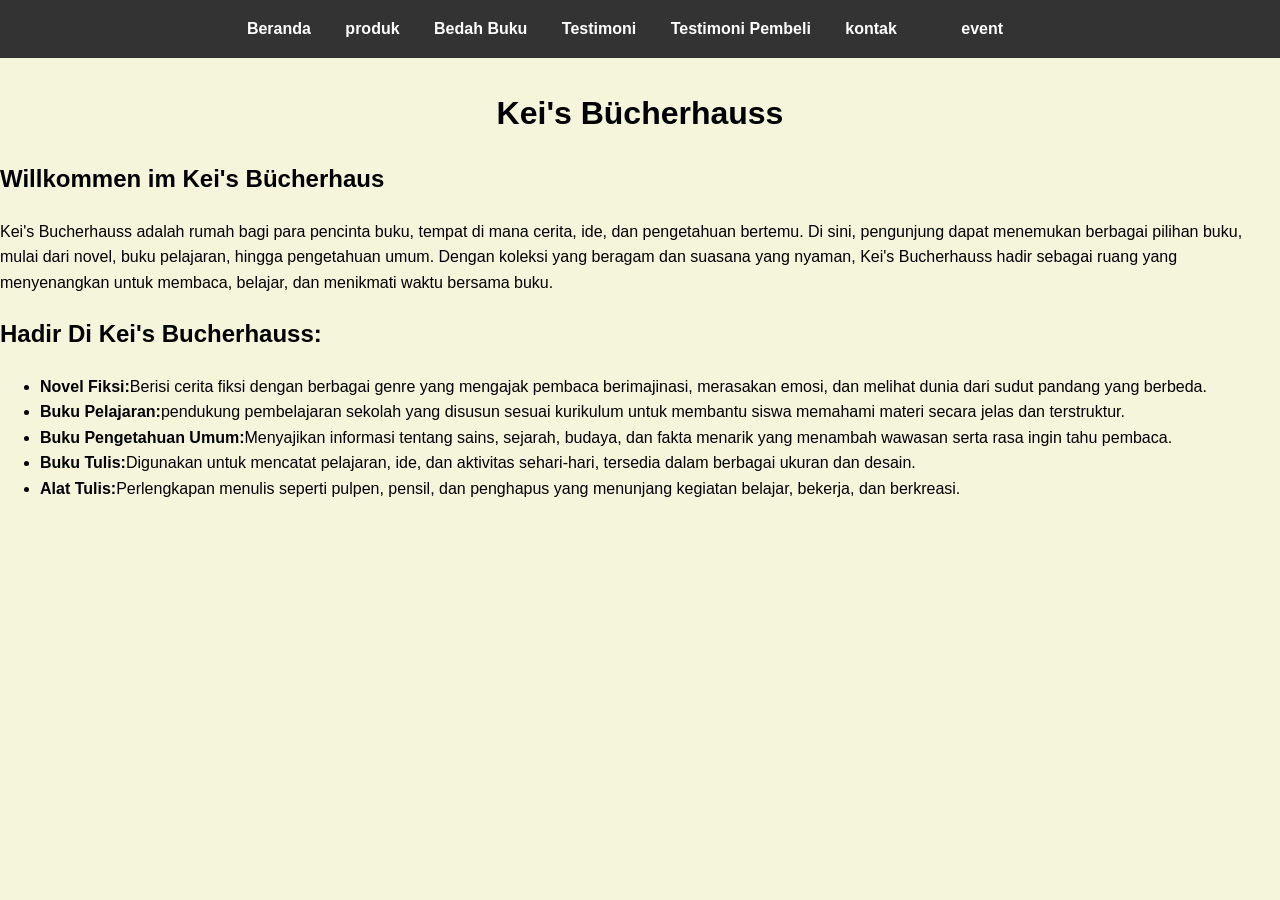
<file: index.html>
<!DOCTYPE html>
<html lang="id">
<head>
    <meta charset="UTF-8">
    <meta name="viewport" content="width=device-width,initial-scale=1.0">
    <title>Profil Usaha Buku</title>
    <link rel="stylesheet" href="style.css" />
    </head>
    <body>
     <nav>
     <a href="index.html">Beranda</a> 
     <a href="produk.html">produk</a>
     <a href="bedah-buku.html">Bedah Buku</a>
     <a href="testimoni.html">Testimoni</a>
     <a href="tampil-testimoni.html">Testimoni Pembeli</a>
    <a href="kontak.html">kontak <a/>
    <a href="event.html">event <a/>
     </nav>
   
        <h1>Kei's Bücherhauss</h1>
        <h2>Willkommen im Kei's Bücherhaus</h2>
        <p>Kei's Bucherhauss adalah rumah bagi para pencinta buku,
             tempat di mana cerita, ide, dan pengetahuan bertemu.
            Di sini, pengunjung dapat menemukan berbagai pilihan buku, mulai dari novel,
            buku pelajaran, hingga pengetahuan umum. Dengan koleksi yang beragam dan suasana yang nyaman,
            Kei's Bucherhauss hadir sebagai ruang yang menyenangkan untuk membaca, belajar, dan menikmati waktu bersama buku.</p>
        </body>
          <header>
<src=img/"Beige-header.jpg" alt="Header Kei's Bücherhauss" style="width: 100%; height: auto; display: block;">
</header>
         </html>
        <h2>Hadir Di Kei's Bucherhauss:</h2>
        <ul>
        <li><strong>Novel Fiksi:</strong>Berisi cerita fiksi dengan berbagai genre yang mengajak pembaca berimajinasi,
             merasakan emosi, dan melihat dunia dari sudut pandang yang berbeda.</li>

        <li><strong>Buku Pelajaran:</strong>pendukung pembelajaran sekolah yang disusun sesuai kurikulum
             untuk membantu siswa memahami materi secara jelas dan terstruktur.</li>

        <li><strong>Buku Pengetahuan Umum:</strong>Menyajikan informasi tentang sains, sejarah,
             budaya, dan fakta menarik yang menambah wawasan serta rasa ingin tahu pembaca.</li>
        <li><strong>Buku Tulis:</strong>Digunakan untuk mencatat pelajaran, ide,
             dan aktivitas sehari-hari, tersedia dalam berbagai ukuran dan desain.</li>
        <li><strong>Alat Tulis:</strong>Perlengkapan menulis seperti pulpen, pensil,
             dan penghapus yang menunjang kegiatan belajar, bekerja, dan berkreasi.</li>
        </ul>
     </body>
     </html>
</file>
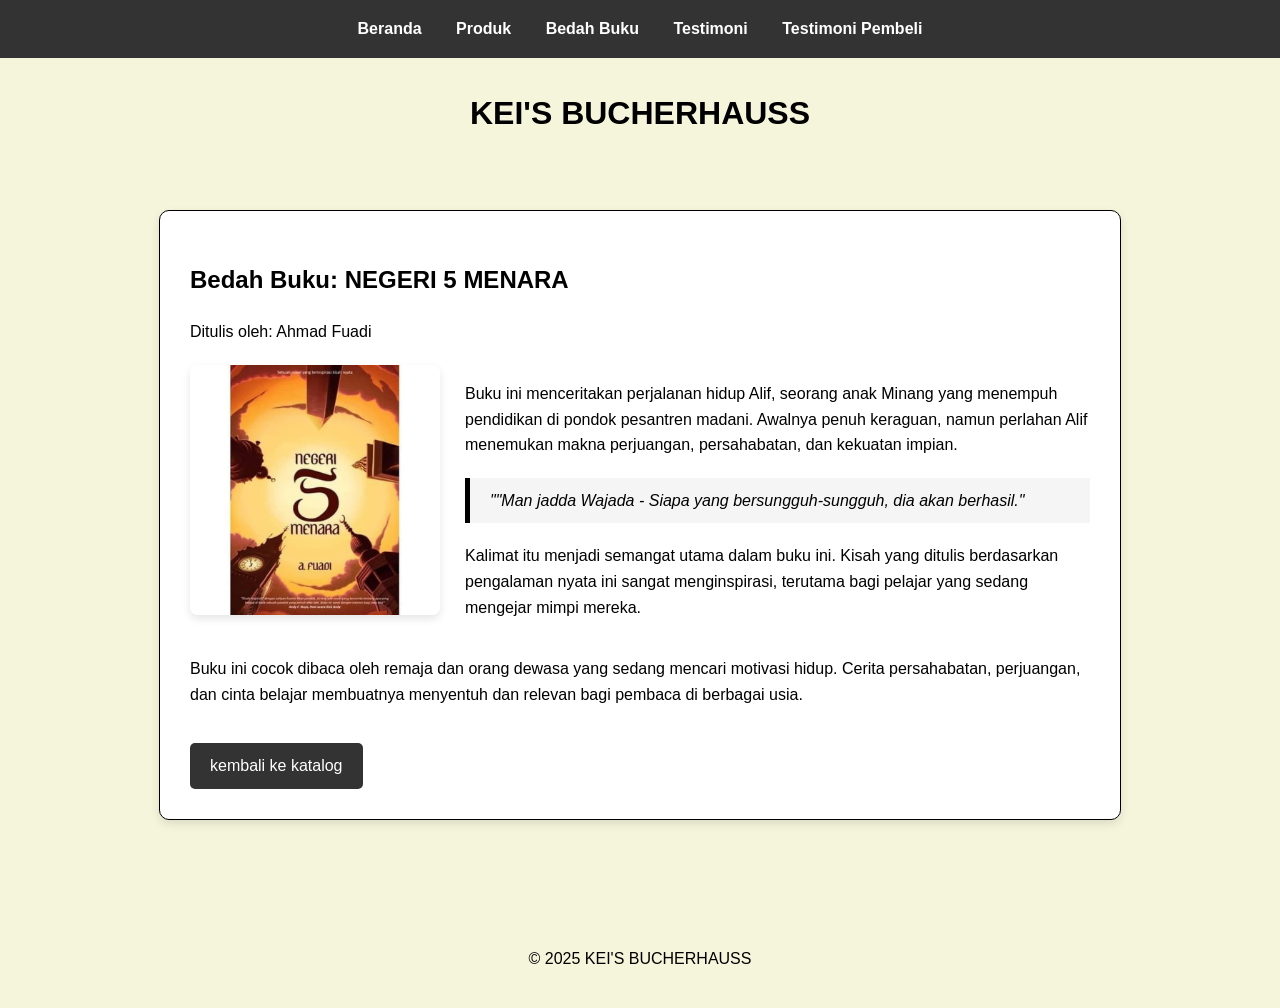
<file: bedah-buku.html>
<!DOCTYPE html>
<html lang="id">
<head>
    <meta charset="UTF-8">
    <meta name="viewport" content="width=device-width,initial-scale=1.0">
    <title>Profil Usaha Buku</title>
    <link rel="stylesheet" href="style.css" />
</head>
<body>
    <nav>
        <a href="index.html">Beranda</a> 
        <a href="produk.html">Produk</a>
        <a href="bedah-buku.html">Bedah Buku</a>
        <a href="testimoni.html">Testimoni</a>
        <a href="tampil-testimoni.html">Testimoni Pembeli</a>
    </nav>

    <h1>KEI'S BUCHERHAUSS</h1>

    <section class="daftar-produk">
    <main class="artikel">
    <h2>Bedah Buku: NEGERI 5 MENARA</h2>
     <p class="penulis">Ditulis oleh: Ahmad Fuadi</p>

  <div class="konten-buku">
    
    <img src="NEGERI5MENARA.jpg" class="sampul">
    
    <div class="teks-deskripsi">
        <p>Buku ini menceritakan perjalanan hidup Alif, seorang anak Minang yang menempuh pendidikan di pondok pesantren madani.
            Awalnya penuh keraguan, namun perlahan Alif menemukan makna perjuangan, persahabatan, dan kekuatan impian.
        </p>
        <blockquote>""Man jadda Wajada - Siapa yang bersungguh-sungguh, dia akan berhasil."</blockquote>
        <p> Kalimat itu menjadi semangat utama dalam buku ini. Kisah yang ditulis berdasarkan pengalaman nyata ini sangat menginspirasi, terutama bagi pelajar yang sedang mengejar mimpi mereka.</p>
    </div>

</div>

<p>
Buku ini cocok dibaca oleh remaja dan orang dewasa yang sedang mencari motivasi hidup. Cerita persahabatan, perjuangan, dan cinta belajar membuatnya menyentuh dan relevan bagi pembaca di berbagai usia.
</p>            
<a href="produk.html" class="btn-kembali">kembali ke katalog</a>
</main>
</section>
<footer>
<p>&copy; 2025 KEI'S BUCHERHAUSS</p>
</footer>
</body>
</html>
</file>
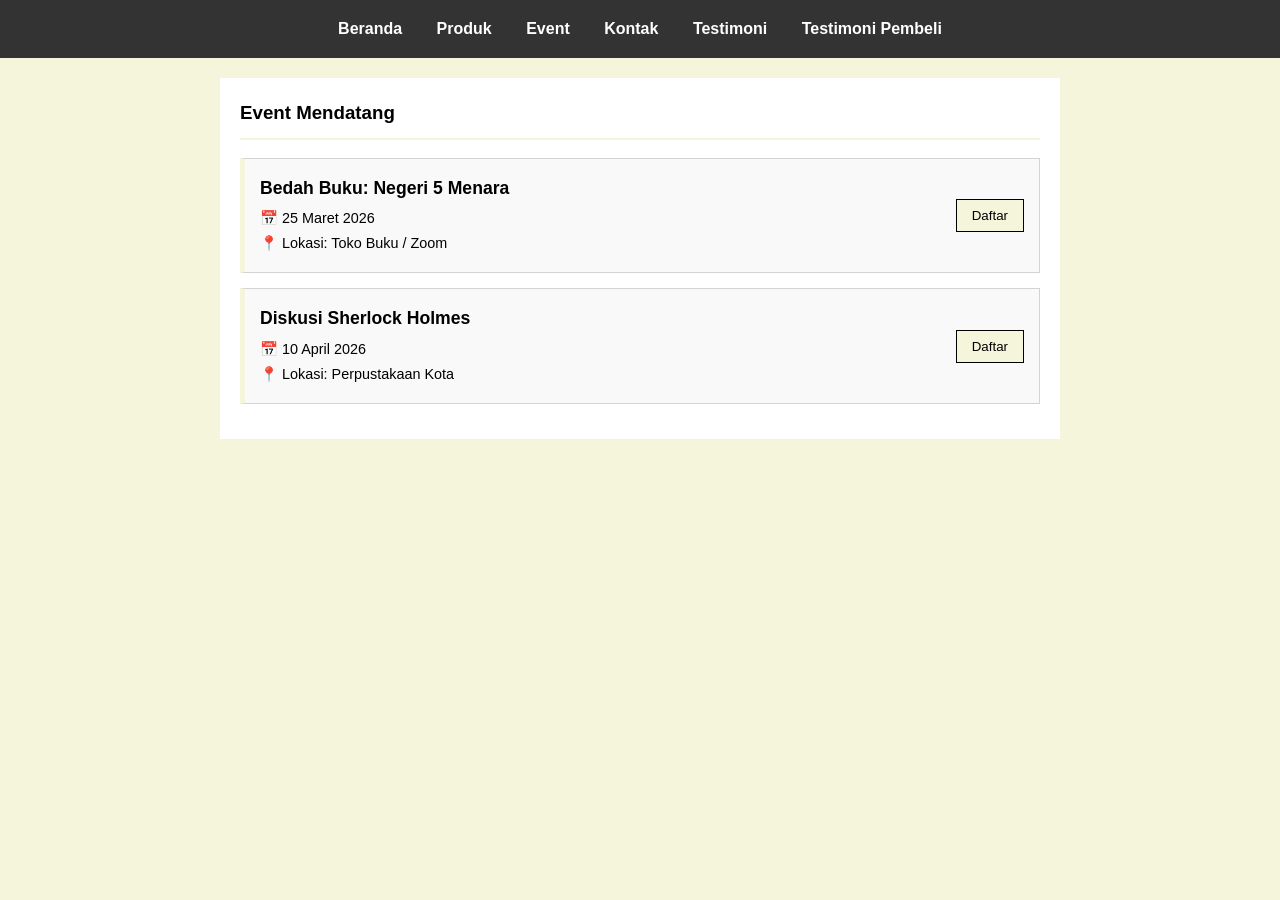
<file: event.html>
<!DOCTYPE html>
<html lang="id">
<head>
    <meta charset="UTF-8">
    <meta name="viewport" content="width=device-width,initial-scale=1.0">
    <title>Profil Usaha Buku</title>
    <link rel="stylesheet" href="style.css" />
</head>
<body>
    <nav>
    <a href="index.html">Beranda</a> 
    <a href="produk.html">Produk</a>
    <a href="event.html">Event</a>
    <a href="kontak.html">Kontak</a> 
    <a href="testimoni.html">Testimoni</a>
    <a href="tampil-testimoni.html">Testimoni Pembeli</a>
</nav>

    <section id="event-section">
    <h3>Event Mendatang</h3>
    
    <div class="event-card">
        <div class="event-info">
            <strong>Bedah Buku: Negeri 5 Menara</strong>
            <p>📅 25 Maret 2026</p>
            <p>📍 Lokasi: Toko Buku / Zoom</p>
        </div>
        <button class="btn-daftar">Daftar</button>
    </div>

    <div class="event-card">
        <div class="event-info">
            <strong>Diskusi Sherlock Holmes</strong>
            <p>📅 10 April 2026</p>
            <p>📍 Lokasi: Perpustakaan Kota</p>
        </div>
        <button class="btn-daftar">Daftar</button>
    </div>
</section>
</file>
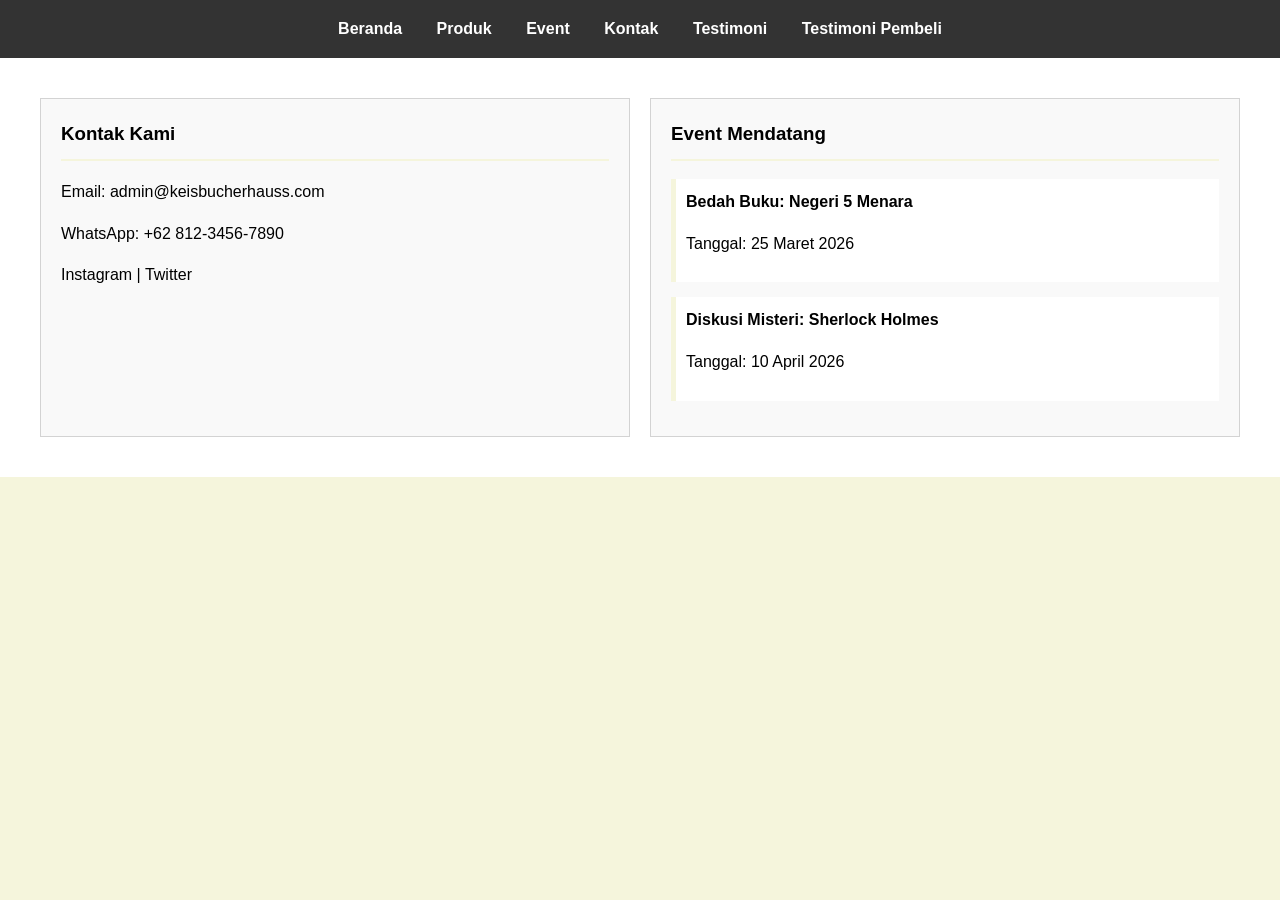
<file: kontak.html>
<!DOCTYPE html>
<html lang="id">
<head>
    <meta charset="UTF-8">
    <meta name="viewport" content="width=device-width,initial-scale=1.0">
    <title>Profil Usaha Buku</title>
    <link rel="stylesheet" href="style.css" />
</head>
<body>
    <nav>
    <a href="index.html">Beranda</a> 
    <a href="produk.html">Produk</a>
    <a href="event.html">Event</a>
    <a href="kontak.html">Kontak</a> 
    <a href="testimoni.html">Testimoni</a>
    <a href="tampil-testimoni.html">Testimoni Pembeli</a>
</nav>
    <section id="kontak-event">
    <div class="kontak-box">
        <h3>Kontak Kami</h3>
        <p>Email: admin@keisbucherhauss.com</p>
        <p>WhatsApp: +62 812-3456-7890</p>
        <div class="sosmed">
            <a href="#">Instagram</a> | <a href="#">Twitter</a>
        </div>
    </div>

    <div class="event-box">
        <h3>Event Mendatang</h3>
        <div class="event-item">
            <strong>Bedah Buku: Negeri 5 Menara</strong>
            <p>Tanggal: 25 Maret 2026</p>
        </div>
        <div class="event-item">
            <strong>Diskusi Misteri: Sherlock Holmes</strong>
            <p>Tanggal: 10 April 2026</p>
        </div>
    </div>
</section>
</file>
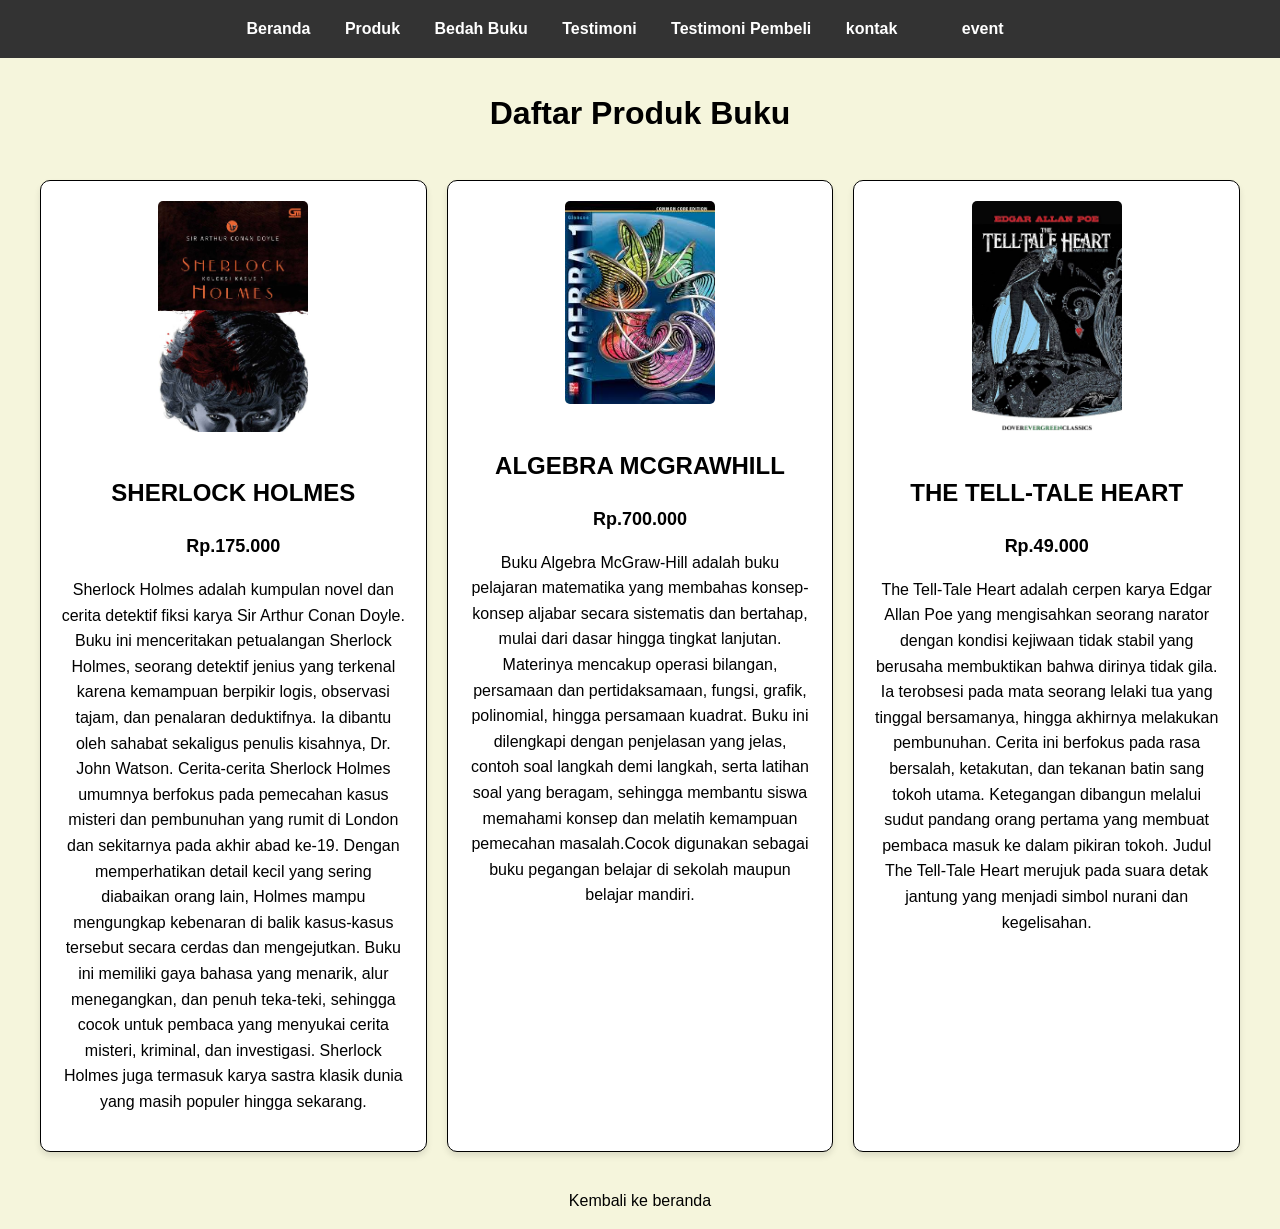
<file: produk.html>
<!DOCTYPE html>
<html lang="id">
<head>
    <meta charset="UTF-8">
    <meta name="viewport" content="width=device-width,initial-scale=1.0">
    <title>Profil Usaha Buku</title>
    <link rel="stylesheet" href="style.css" />
</head>
<body>
    
    <nav>
        <a href="index.html">Beranda</a> 
        <a href="produk.html">Produk</a>
        <a href="bedah-buku.html">Bedah Buku</a>
        <a href="testimoni.html">Testimoni</a>
        <a href="tampil-testimoni.html">Testimoni Pembeli</a>
          <a href="kontak.html"> kontak <a/>
    <a href="event.html"> event <a/>
    </nav>

    <h1>Daftar Produk Buku</h1>

    <section class="daftar-produk">
        <div class="buku">
            <img src="SHERLOCK HOLMES.jpg" alt="SHERLOCK HOLMES" width="150"/>
            <h2>SHERLOCK HOLMES</h2>
            <p class="harga">Rp.175.000</p>
            <p class="deskripsi">Sherlock Holmes adalah kumpulan novel dan cerita detektif fiksi karya Sir Arthur Conan Doyle.
         Buku ini menceritakan petualangan Sherlock Holmes, seorang detektif jenius yang terkenal karena kemampuan berpikir logis,
          observasi tajam, dan penalaran deduktifnya. Ia dibantu oleh sahabat sekaligus penulis kisahnya, Dr. John Watson.
Cerita-cerita Sherlock Holmes umumnya berfokus pada pemecahan kasus misteri dan pembunuhan yang rumit di London dan sekitarnya pada akhir abad ke-19. Dengan memperhatikan detail kecil yang sering diabaikan orang lain, Holmes mampu mengungkap kebenaran di balik kasus-kasus tersebut secara cerdas dan mengejutkan.
Buku ini memiliki gaya bahasa yang menarik, alur menegangkan, dan penuh teka-teki, sehingga cocok untuk pembaca yang menyukai cerita misteri, kriminal, dan investigasi. Sherlock Holmes juga termasuk karya sastra klasik dunia yang masih populer hingga sekarang.</p>
        </div> <div class="buku">
            <img src="ALGEBRA MCGRAWHILL.jpg" alt="ALGEBRA MCGRAWHILL" width="150"/>
            <h2>ALGEBRA MCGRAWHILL</h2>
            <p class="harga">Rp.700.000</p>
            <p class="deskripsi">Buku Algebra McGraw-Hill adalah buku pelajaran matematika yang membahas konsep-konsep aljabar secara sistematis dan bertahap,
         mulai dari dasar hingga tingkat lanjutan. Materinya mencakup operasi bilangan, persamaan dan pertidaksamaan, fungsi, grafik, polinomial,
          hingga persamaan kuadrat. Buku ini dilengkapi dengan penjelasan yang jelas, contoh soal langkah demi langkah, serta latihan soal yang beragam,
           sehingga membantu siswa memahami konsep dan melatih kemampuan pemecahan masalah.Cocok digunakan sebagai buku pegangan belajar di sekolah maupun belajar mandiri.</p>
        </div> <div class="buku">
            <img src="THETELL-TALEHEART.jpg" alt="THE TELL-TALE HEART" width="150"/>
            <h2>THE TELL-TALE HEART</h2>
            <p class="harga">Rp.49.000</p>
            <p class="deskripsi">The Tell-Tale Heart adalah cerpen karya Edgar Allan Poe yang mengisahkan seorang narator dengan kondisi kejiwaan tidak stabil yang berusaha membuktikan bahwa dirinya tidak gila.
     Ia terobsesi pada mata seorang lelaki tua yang tinggal bersamanya, hingga akhirnya melakukan pembunuhan.
Cerita ini berfokus pada rasa bersalah, ketakutan, dan tekanan batin sang tokoh utama.
 Ketegangan dibangun melalui sudut pandang orang pertama yang membuat pembaca masuk ke dalam pikiran tokoh.
  Judul The Tell-Tale Heart merujuk pada suara detak jantung yang menjadi simbol nurani dan kegelisahan.</p>
        </div> </section>

    <p style="text-align:center;">
        <a href="index.html">Kembali ke beranda</a>
    </p>

</body>

</html>
</file>
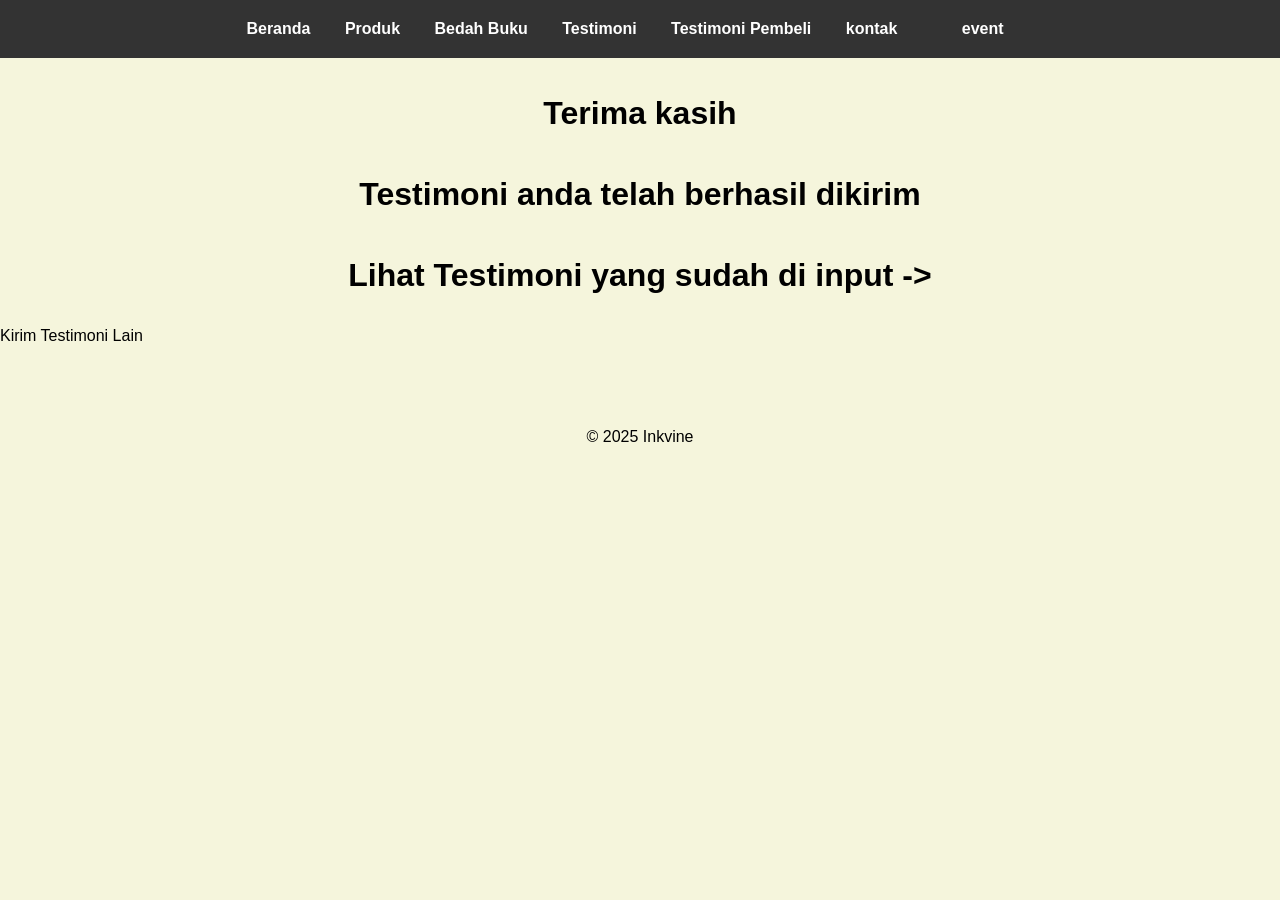
<file: proses-testimoni.html>
<!DOCTYPE html>
<html lang="id">
<head>
    <meta charset="UTF-8">
    <meta name="viewport" content="width=device-width, initial-scale=1.0">
    <title>Profil Usaha Buku</title>
    <link rel="stylesheet" href="style.css" />
</head>
<body>
    
<nav>
    <a href="index.html">Beranda</a>
    <a href="produk.html">Produk</a>
    <a href="bedah-buku.html">Bedah Buku</a>
    <a href="testimoni.html">Testimoni</a>
    <a href="tampil-testimoni.html">Testimoni Pembeli</a>
    <a href="kontak.html"> kontak <a/>
    <a href="event.html"> event <a/>
</nav>
<main class="konfirmasi">
<h1>Terima kasih</h1>
<h1> Testimoni anda telah berhasil dikirim</h1>
<h1><a href="tampil-testimoni.html">Lihat Testimoni yang sudah di input -> </a></h1>
<section class="testimoni-terkirim"></section>
<a href="testimoni.html">Kirim Testimoni Lain</a>
</main>

<footer>
    <p>&copy; 2025 Inkvine</p>
</footer>
</body>
</html>
</file>
<file: style.css>
*
body {
    background-color: beige;
    font-family: Arial, sans-serif;
    color: #000000;
    line-height: 1.6;
    margin: 0;
    padding: 0;
}

nav {
    background-color: #333;
    padding: 1rem;
    text-align: center;
}

nav a {
    color: white;
    text-decoration: none;
    margin: 0 15px;
    font-weight: bold;
}

nav a:hover {
    text-decoration: underline;
}

h1 {
    text-align: center;
    margin-top: 30px;
    color: #000000;
}

.daftar-produk {
    display: grid;
    grid-template-columns: repeat(auto-fit, minmax(250px, 1fr));
    gap: 20px;
    padding: 20px;
    max-width: 1200px;
    margin: 0 auto;
}

.buku {
    background-color: #ffffff;
    border: 1px solid #000000;
    padding: 20px;
    border-radius: 10px;
    text-align: center;
    box-shadow: 0 4px 6px rgba(0, 0, 0, 0.1);
}

.buku img {
    width: 150px;
    height: auto;
    border-radius: 5px;
    margin-bottom: 15px;
}

.harga {
    font-weight: bold;
    font-size: 18px;
    color: #000000;
    margin-bottom: 10px;
}

.artikel {
    max-width: 900px;
    margin: 30px auto;
    padding: 30px;
    background-color: #ffffff;
    border-radius: 10px;
    border: 1px solid #000000;
    box-shadow: 0 4px 10px rgba(0,0,0,0.1);
}

.konten-buku {
    display: flex;
    align-items: flex-start;
    gap: 25px;
    margin: 20px 0;
}

.sampul {
    width: 250px;
    height: auto;
    border-radius: 8px;
    box-shadow: 0 4px 8px rgba(0,0,0,0.1);
}

.teks-deskripsi {
    flex: 1;
    color: #000000;
}

blockquote {
    font-style: italic;
    border-left: 5px solid #000000;
    padding: 10px 20px;
    margin: 20px 0;
    background-color: #f5f5f5;
    color: #000000;
}

.btn-kembali {
    display: inline-block;
    padding: 10px 20px;
    background-color: #333;
    color: white;
    text-decoration: none;
    border-radius: 5px;
    margin-top: 20px;
    transition: 0.3s;
}

.btn-kembali:hover {
    background-color: #000000;
}

footer {
    text-align: center;
    padding: 20px;
    margin-top: 40px;
    color: #000000;
}

@media (max-width: 768px) {
    .konten-buku {
        flex-direction: column;
        align-items: center;
    }
    .sampul {
        width: 100%;
        max-width: 300px;
    }

}
.formulir{
    max-width: 600px;
    margin:auto;
    padding: 20px;
    background-color: beige;
    border-radius: 10px;
    box-shadow: 0 0 10px rgba(0, 0, 0, 0.1);
}

form label{
    display: block;
    margin-top: 10px;
    font-weight: bold;
}

form input,
form select,
form textarea{
    width: 100%;
    padding: 8px;
    margin-top: 5px;
    margin-bottom: 15px;
    border-radius: 5px;
    border: 1px solid #ccc;
}

form button{
    background-color: beige;
    color: black;
    padding: 10px 15px;
    border: none;
    border-radius: 5px;
    cursor: pointer;
}

form button:hover{
    background-color: beige;
}


.form-container {
    max-width: 600px;
    margin: 40px auto; 
    padding: 25px;
    background-color: #fff; 
    border-radius: 10px;
    box-shadow: 0 4px 15px rgba(0, 0, 0, 0.1);
}


input[type="text"],
input[type="email"],
input[type="number"],
textarea {
    width: 100%;
    padding: 12px;
    border: 1px solid #ddd;
    border-radius: 5px;
    box-sizing: border-box; 
    margin-top: 5px;
}

.btn-submit {
    background-color: #8b5e3c;
    color: white;
    padding: 12px 20px;
    border: none;
    border-radius: 5px;
    cursor: pointer;
    width: 100%;
    font-size: 16px;

}


#kontak-event {
    display: flex;
    flex-wrap: wrap;
    gap: 20px;
    padding: 40px;
    background-color: white;
    justify-content: center;
}
.kontak-box, .event-box {
    background-color: #f9f9f9;
    padding: 20px;
    border: 1px solid lightgray;
    min-width: 300px;
    flex: 1;
}
h3 {
    color: black;
    border-bottom: 2px solid beige;
    padding-bottom: 10px;
    margin-top: 0;
}
p, a, strong {
    color: black;
    text-decoration: none;
}
.event-item {
    margin-bottom: 15px;
    padding: 10px;
    border-left: 5px solid beige;
    background-color: white;
}
.sosmed a:hover {
    color: gray;
}



#event-section {
        background-color: white;
        padding: 20px;
        max-width: 800px;
        margin: 20px auto;
    }
    h3 {
        color: black;
        border-bottom: 2px solid beige;
        padding-bottom: 10px;
    }
    .event-card {
        display: flex;
        justify-content: space-between;
        align-items: center;
        background-color: #f9f9f9;
        margin-bottom: 15px;
        padding: 15px;
        border-left: 5px solid beige;
        border-right: 1px solid lightgray;
        border-top: 1px solid lightgray;
        border-bottom: 1px solid lightgray;
    }
    .event-info strong {
        display: block;
        font-size: 1.1em;
        margin-bottom: 5px;
        color: black;
    }
    .event-info p {
        margin: 2px 0;
        font-size: 0.9em;
        color: black;
    }
    .btn-daftar {
        background-color: beige;
        border: 1px solid black;
        color: black;
        padding: 8px 15px;
        cursor: pointer;
    }
    .btn-daftar:hover {
        background-color: white;
    }
</file>
